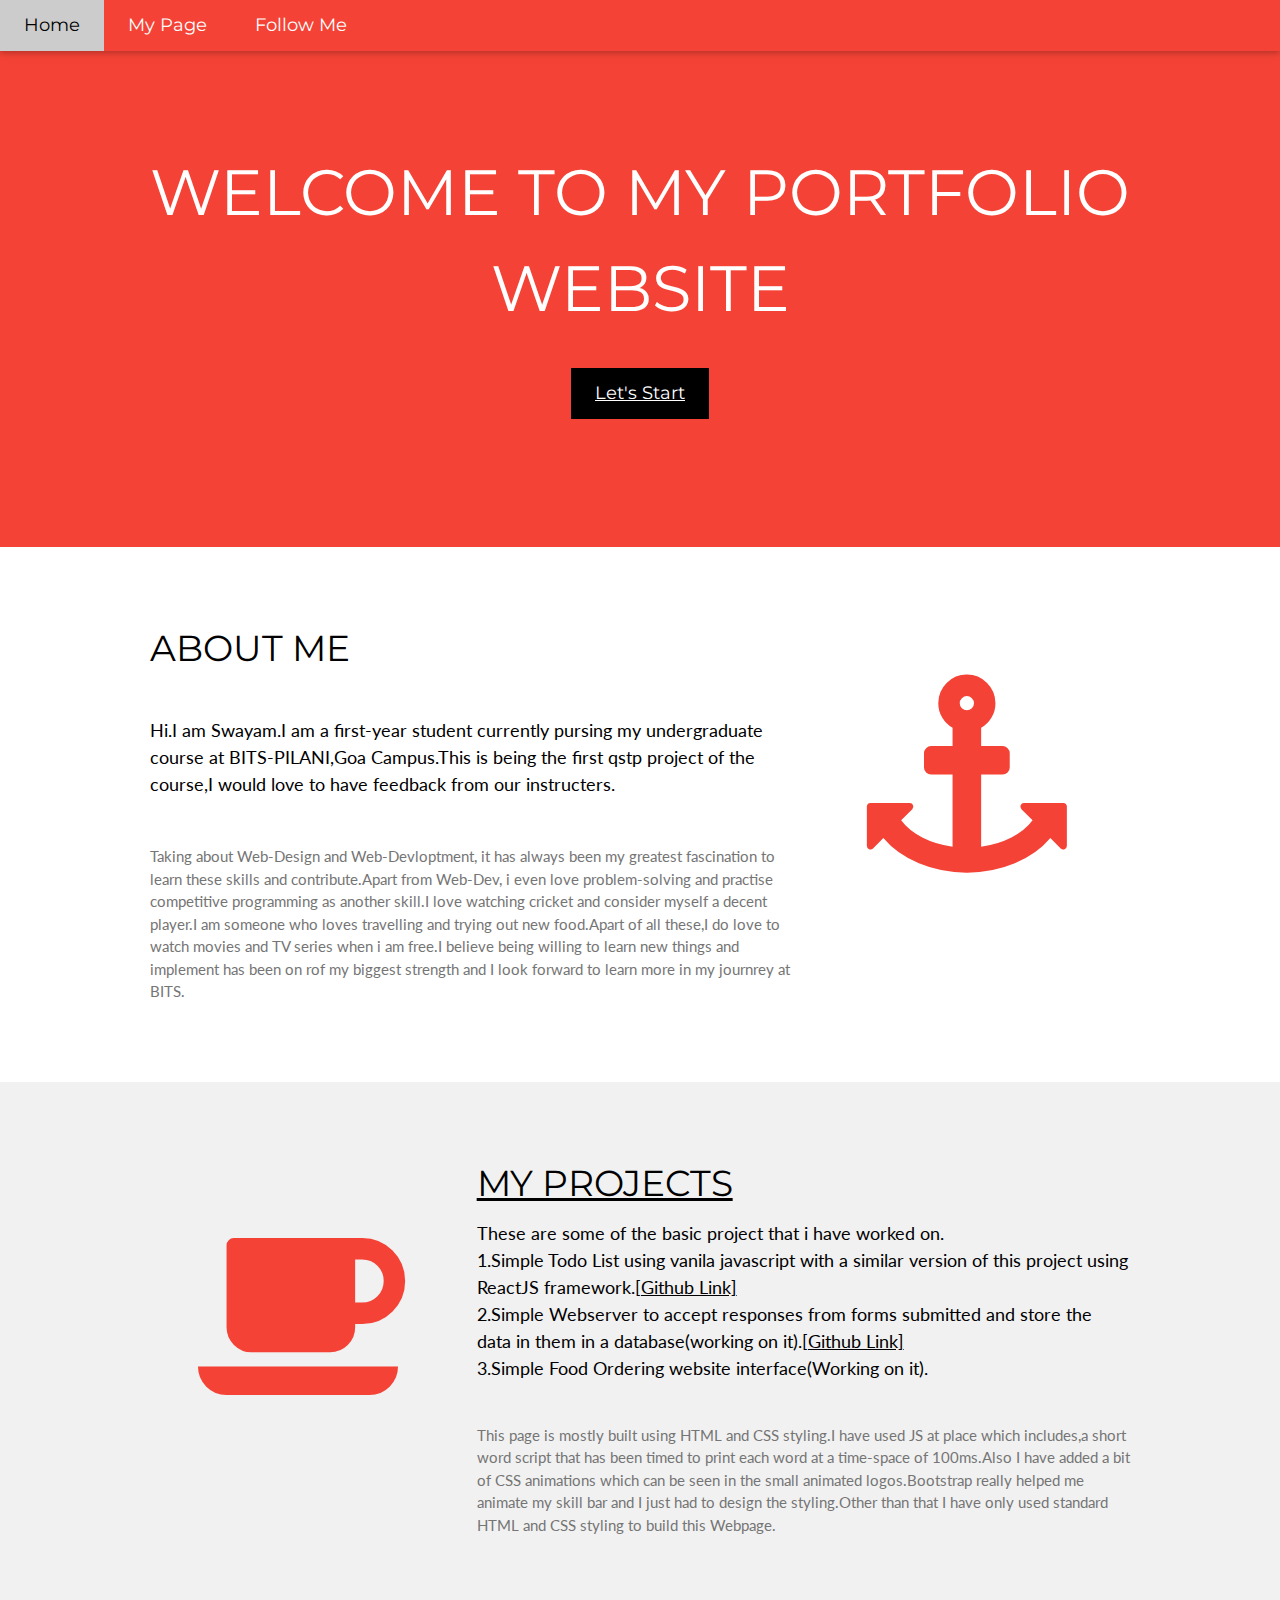
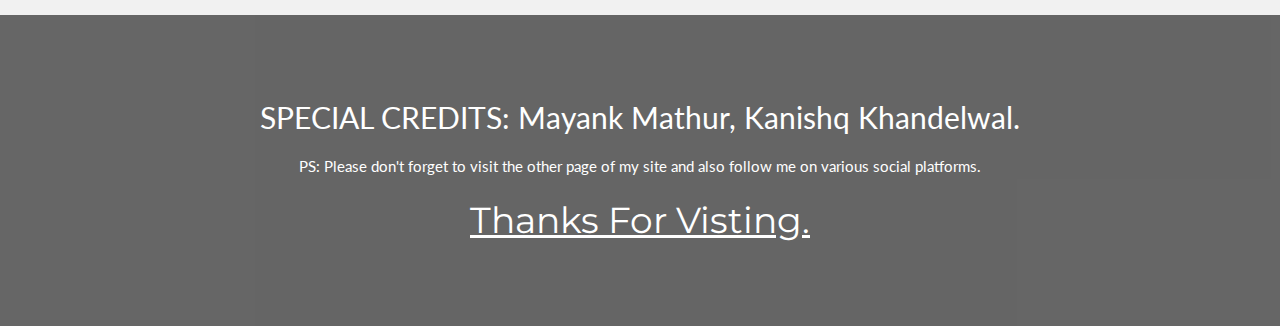
<file: index.html>
<!DOCTYPE html>
<html lang="en">
<title>Portfolio Website</title>
<meta charset="UTF-8">
<meta name="viewport" content="width=device-width, initial-scale=1">
<link rel="stylesheet" href="https://www.w3schools.com/w3css/4/w3.css">
<link rel="stylesheet" href="https://fonts.googleapis.com/css?family=Lato">
<link rel="stylesheet" href="https://fonts.googleapis.com/css?family=Montserrat">
<link rel="stylesheet" href="https://cdnjs.cloudflare.com/ajax/libs/font-awesome/4.7.0/css/font-awesome.min.css">

<style>

#contacts img {
    height: 50px;
    width: 50px;
    margin-left: 7px;
    margin-right: 7px;
}
#contacts a {
    text-decoration: none;
}
#contacts img:hover {
    opacity: 0.1;
}
#contacts {
    text-align: center;
}
body,h1,h2,h3,h4,h5,h6 {font-family: "Lato", sans-serif}
.w3-bar,h1,button {font-family: "Montserrat", sans-serif}
.fa-anchor,.fa-coffee {font-size:200px}
</style>
<body>

<!-- Navbar -->
<div class="w3-top">
  <div class="w3-bar w3-red w3-card w3-left-align w3-large">
    <a class="w3-bar-item w3-button w3-hide-medium w3-hide-large w3-right w3-padding-large w3-hover-white w3-large w3-red" href="javascript:void(0);" onclick="myFunction()" title="Toggle Navigation Menu"><i class="fa fa-bars"></i></a>
    <a href="#" class="w3-bar-item w3-button w3-padding-large w3-white">Home</a>
    <a href="aboutme.html" class="w3-bar-item w3-button w3-hide-small w3-padding-large w3-hover-white">My Page</a>
    <a href="aboutme.html#ContactMe" class="w3-bar-item w3-button w3-hide-small w3-padding-large w3-hover-white">Follow Me</a>
  
  </div>

  <!-- Navbar on small screens -->
  <div id="navDemo" class="w3-bar-block w3-white w3-hide w3-hide-large w3-hide-medium w3-large">
    <a href="aboutme.html" class="w3-bar-item w3-button w3-padding-large">My Page</a>
    <a href="aboutme.html#ContactMe" class="w3-bar-item w3-button w3-padding-large">Follow Me</a>
  </div>
</div>

<!-- Header -->
<header class="w3-container w3-red w3-center" style="padding:128px 16px">
  <h1 class="w3-margin w3-jumbo">WELCOME TO MY PORTFOLIO WEBSITE</h1>
  <button class="w3-button w3-black w3-padding-large w3-large w3-margin-top"><a href="#middlesection">Let's Start</a></button>
</header>



<!-- First Grid -->
<div class="w3-row-padding w3-padding-64 w3-container">
    
  <div class="w3-content">
   
    <div class="w3-twothird">
        <h1><a name="middlesection">ABOUT ME</a></h1>

        <h5 class="w3-padding-32">Hi.I am Swayam.I am a first-year student currently pursing my undergraduate course at BITS-PILANI,Goa Campus.This is being the first qstp project of the course,I would love to have feedback from our instructers. </h5>

      <p class="w3-text-grey">Taking about Web-Design and Web-Devloptment, it has always been my greatest fascination to learn these skills and contribute.Apart from Web-Dev, i even love problem-solving and practise competitive programming as another skill.I love watching cricket and consider myself a decent player.I am someone who loves travelling and trying out new food.Apart of all these,I do love to watch movies and TV series when i am free.I believe being willing to learn new things and implement has been on rof my biggest strength and I look forward to learn more in my journrey at BITS.  </p>
    </div>

    <div class="w3-third w3-center">
      <i class="fa fa-anchor w3-padding-64 w3-text-red"></i>

<!--       <i class=""><img src="C:\Users\swaya\Desktop\roufh\my-pic.jpg"  width="400" height="345"></i> -->
<!--         <i class=""><img src="C:\Users\swaya\Desktop\roufh\pic\my-pic.JPG"  width="400" height="345"></i> -->

    </div>
  </div>
</div>

<!-- Second Grid -->
<div class="w3-row-padding w3-light-grey w3-padding-64 w3-container">
  <div class="w3-content">
    <div class="w3-third w3-center">
      <i class="fa fa-coffee w3-padding-64 w3-text-red w3-margin-right"></i>
    </div>

    <div class="w3-twothird">
      <h1><u>MY PROJECTS</u></h1>
      <h5 class="w3-padding-17">These are some of the basic project that i have worked on.<br/>1.Simple Todo List using vanila javascript with a similar version of this project using ReactJS framework.<a href="https://github.com/pal-03/Todolist" target="_blank">[Github Link]</a></br>2.Simple Webserver to accept responses from forms submitted and store the data in them in a database(working on it).<a href="https://github.com/pal-03/Backendserver" target="_blank">[Github Link]</a><br/>3.Simple Food Ordering website interface(Working on it).<br/><br/>
     </h5>

      <p class="w3-text-grey">This page is mostly built using HTML and CSS styling.I have used JS at place which includes,a short word script that has been timed to print each word at a time-space of 100ms.Also I have added a bit of CSS animations which can be seen in the small animated logos.Bootstrap really helped me animate my skill bar and I just had to design the styling.Other than that I have only used standard HTML and CSS styling to build this Webpage. </p>
    </div>
  </div>
</div>

<div class="w3-container w3-black w3-center w3-opacity w3-padding-64">
    <h1 class="w3-margin w3-xlarge"></h1>
    <h2>SPECIAL CREDITS: Mayank Mathur, Kanishq Khandelwal.</h2>
    <p align:"justify">PS: Please don't forget to visit the other page of my site and also follow me on various social platforms.<br/> <h1><u>Thanks For Visting.</u></h1></p>
</div>





<script>
function myFunction() {
  var x = document.getElementById("navDemo");
  if (x.className.indexOf("w3-show") == -1) {
    x.className += " w3-show";
  } else { 
    x.className = x.className.replace("", "");
  }
}
</script>

</body>
</html>
</file>
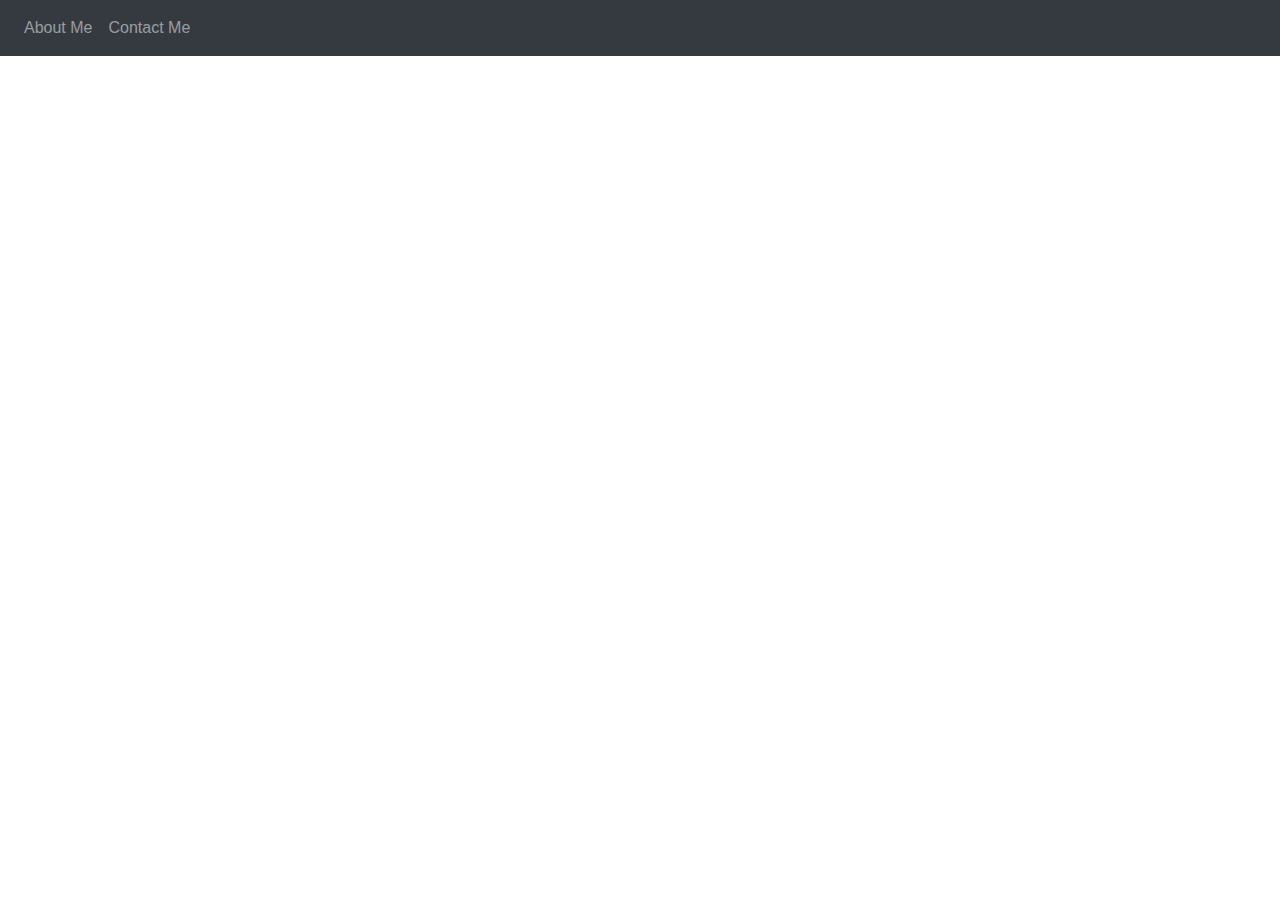
<file: rough.html>
<!DOCTYPE html>
  
    <head>
        <link rel="stylesheet" href="porto.css">
        <link rel="stylesheet" href="https://maxcdn.bootstrapcdn.com/bootstrap/4.5.2/css/bootstrap.min.css">
        <script src="https://ajax.googleapis.com/ajax/libs/jquery/3.5.1/jquery.min.js"></script>
        <script src="https://cdnjs.cloudflare.com/ajax/libs/popper.js/1.16.0/umd/popper.min.js"></script>
        <script src="https://maxcdn.bootstrapcdn.com/bootstrap/4.5.2/js/bootstrap.min.js"></script>
        <title>Portfolio</title>
    </head>
    <body>
        <nav class="navbar navbar-expand-md bg-dark navbar-dark">
        
            <button class="navbar-toggler" type="button" data-toggle="collapse" data-target="#collapsibleNavbar">
              <span class="navbar-toggler-icon"></span>
            </button>
            <div class="collapse navbar-collapse" id="collapsibleNavbar">
              <ul class="navbar-nav">
                <li class="nav-item">
                  <a class="nav-link" href="aboutme.html">About Me</a>
                </li>
                <li class="nav-item">
                  <a class="nav-link" href="aboutme.html#ContactMe">Contact Me</a>
                </li>   
              </ul>
            </div>
          </nav>
         
               
    </body>
</html>
</file>
<file: porto.css>
html{
    -webkit-background-size:cover;
    -moz-background-size: cover;
     -o-background-size: cover;
    background-size: cover;
    background-attachment: local;
    position:relative;
    display: block;
    text-align: center;
    font-family:"Helvetica-neue", sans-serif;
}
 
class{
    word-wrap:wrap;
}


.contact{
    background-color: white;
    border-style:dotted;
    border-color:black;
    border-radius:20;
}


#contacts img {
    height: 50px;
    width: 50px;
    margin-left: 7px;
    margin-right: 7px;
}
#contacts a {
    text-decoration: none;
}
#contacts img:hover {
    opacity: 0.1;
}
#contacts {
    text-align: center;
}

.para{
    opacity:1.0;
    transperancy:1.0;
}
</file>
